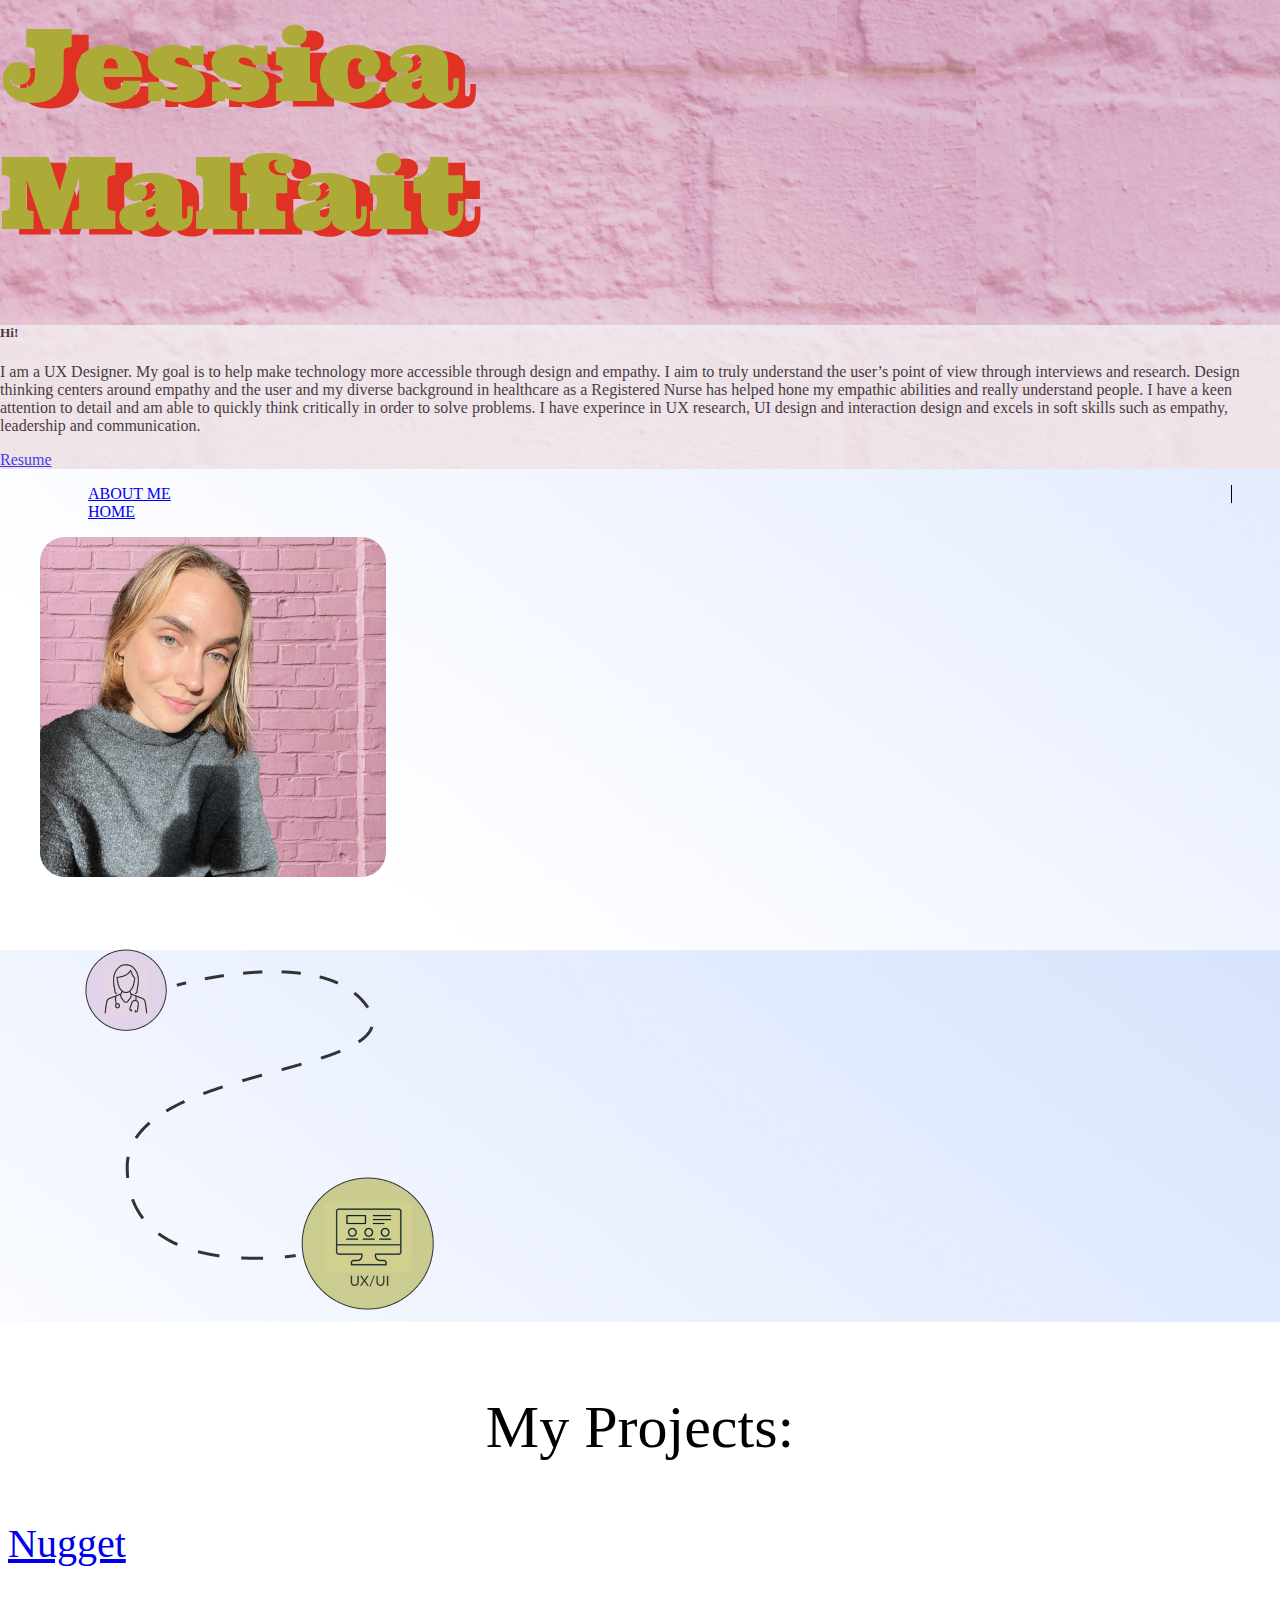
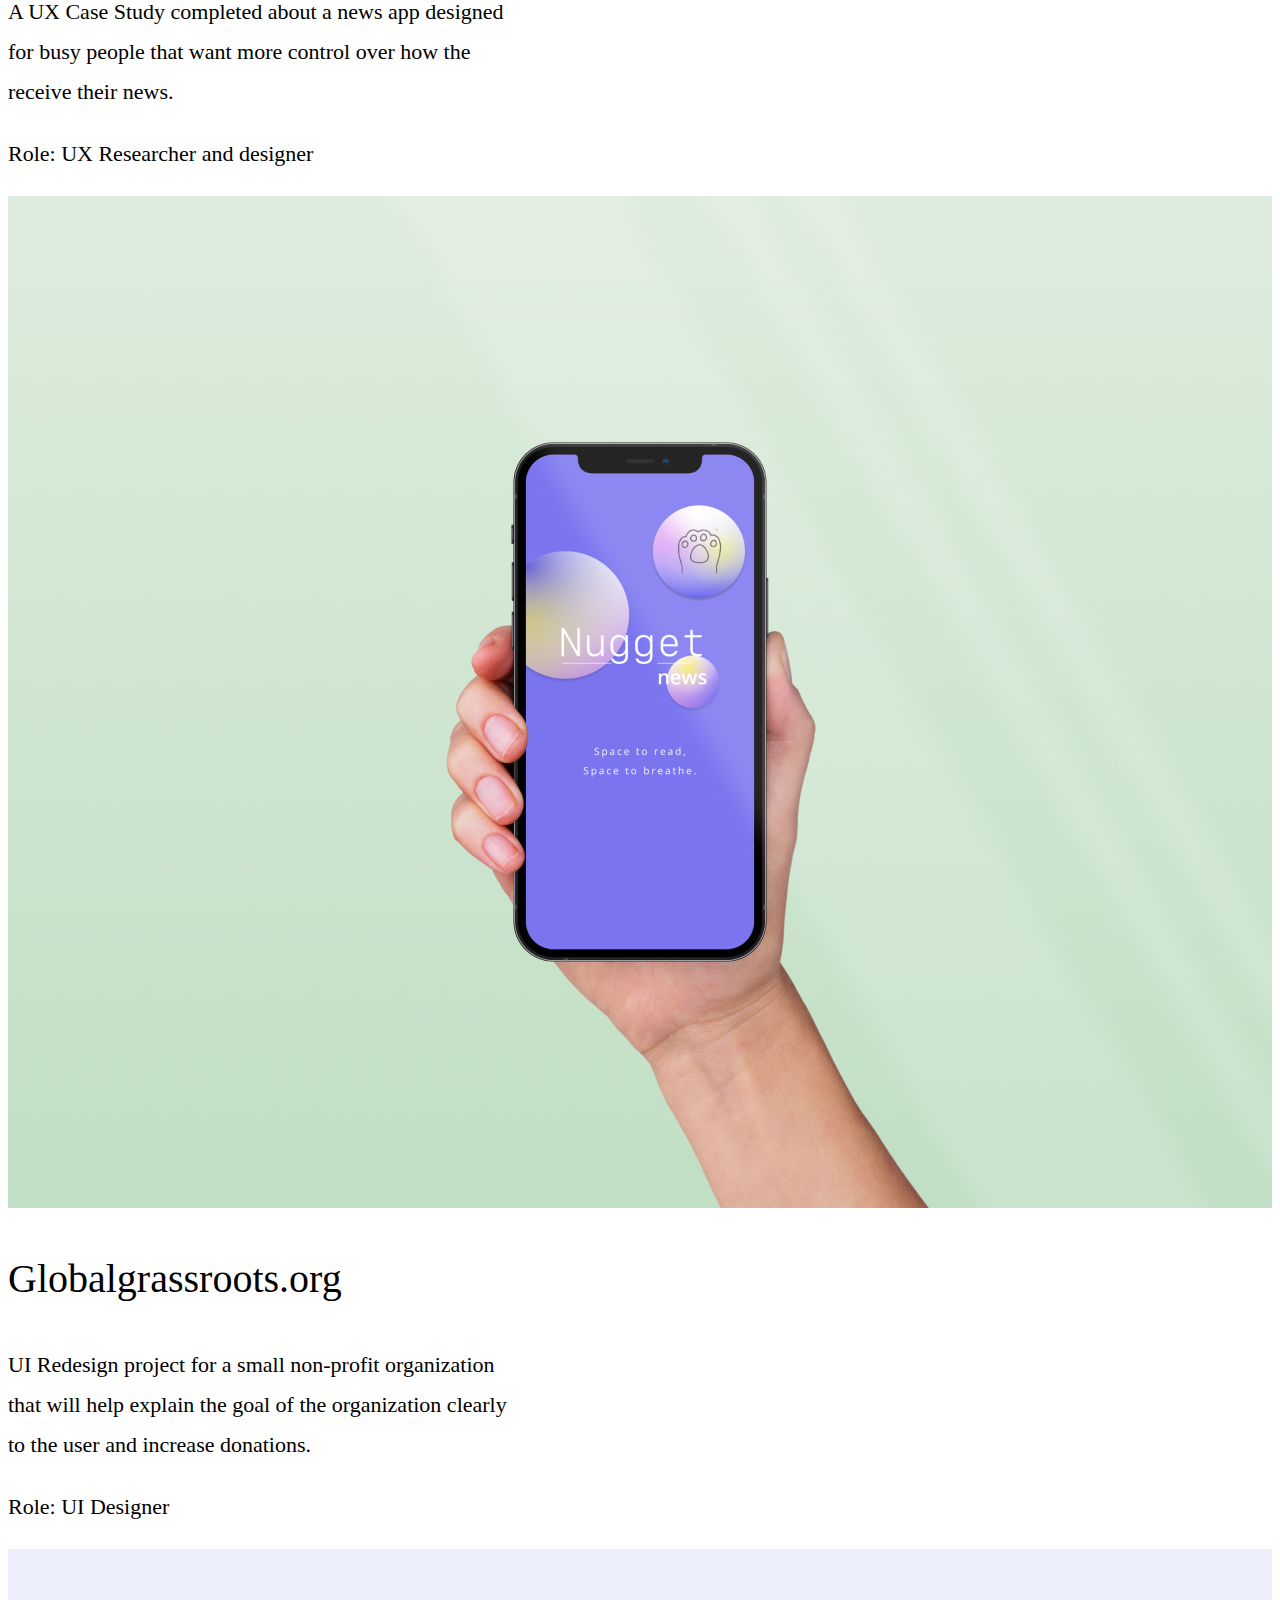
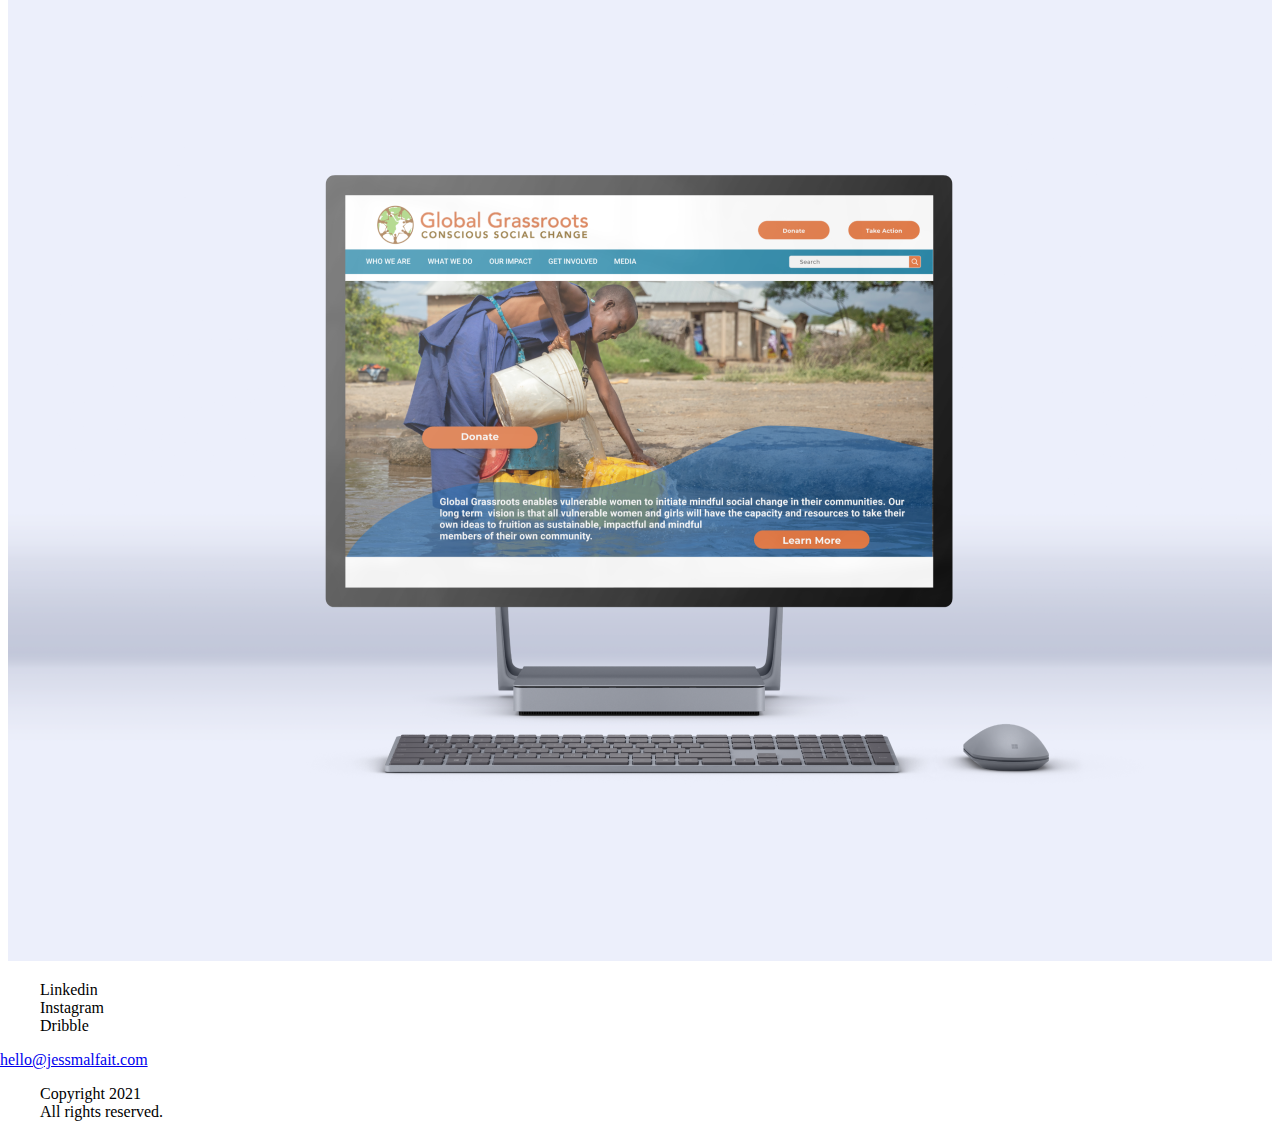
<file: index.html>
<!DOCTYPE html>
<html>
    <head>

        <!-- Bootstrap CSS -->
        <link href="https://cdn.jsdelivr.net/npm/bootstrap@5.0.0/dist/css/bootstrap.min.css" rel="stylesheet" integrity="sha384-wEmeIV1mKuiNpC+IOBjI7aAzPcEZeedi5yW5f2yOq55WWLwNGmvvx4Um1vskeMj0" crossorigin="anonymous">
    
        <script src="https://ajax.googleapis.com/ajax/libs/jquery/3.5.1/jquery.min.js"></script>
        <link rel="stylesheet" href="assets/css/style.css">
        <link rel="stylesheet" href="assets/css/nugget.css">
        <title></title>
    </head>
    <body>
        
        <div class="container-fluid header-container">
             

            <div class="row flex-nowrap">
                       <!-- Nav -->
         
                <!-- Left header column -->
                <div class="col-md-8 left-header-col">
                    <div class="card border-0 bg-transparent">
                        <img class="card-img-top" src="assets/images/Jessica_Malfait.svg"/>

                        <div class="header-body card-body bg-light mb-5 ml-5 w-50">
                            <h5 class="card-title">
                                Hi!
                            </h5>
                            <p class="card-text">
                                I am a UX Designer. My goal is to help make technology more accessible through design and empathy. I aim to truly understand the user’s point of view through interviews and research. Design thinking centers around empathy and the user and my diverse background in healthcare as a Registered Nurse has helped hone my empathic abilities and really understand people. I have a keen attention to detail and am able to quickly think critically in order to solve problems. I have experince in UX research, UI design and interaction design and excels in soft skills such as empathy, leadership and communication.
                            </p>
                            <a href="#" class="btn btn-dark">Resume</a>

                        </div>
                    </div>

                </div>

                <div class="col">
                      <!-- Nav -->
                    <nav class="navbar">
                        <ul class="nav justify-content-end">
                        <li class="nav-item">
                            <a class="nav-link text-dark fs-3" href="index.html">ABOUT ME</a>
                        </li>
                        <li class="nav-item">
                            <a class="nav-link text-dark fs-3" href="index.html">HOME</a>
                        </li>
                        </ul>
                    </nav>

                    <!-- Headshot -->
                    <figure class="figure">
                        <img src="assets/images/portfolio_headshot.png" class="figure-img img-fluid" alt="headshot"/>
                    </figure>
                    <!-- Journey -->
                    <figure class="figure">
                        <img src="assets/images/journey_image.png" class="figure-img img-fluid" alt="journey"/>
                    </figure>
                </div>
            </div>
        </div>
        <!-- start ABOUT ME section -->
        <div class="box" id="about-me-section-box">   
            <div id="about-intro">Hi!</div>  
            <div class="two-column-grid-1"> 
                <div class="project-content">
                    I am a UX Designer. My goal is to help make technology more accessible
                    through design and empathy. I aim to truly understand the user’s point of 
                    view through interviews and research. Design thinking centers around empathy 
                    and the user and my diverse background in healthcare as a registered nurse has
                    helped hone my empathic abilities and really understand people. I have a keen attention 
                    to detail and am able to quickly think critically in order to solve problems. I have 
                    experince in ux research, ui design and interaction design and excels in soft 
                    skills such as empathy, leadership and communication. 
                </div>
                <div id="about-me-image">
                    <img src="assets/images/placeholder.png" alt="placeholder image for portrait." width="632" height="506"/>

                </div>
            </div>
        </div>
        <!-- end ABOUT ME section -->

            <!-- Projects Section -->
        <div class="box" id="projects-section-box">
            <!-- Title -->
            <div class="project-title-1">
                My Projects:
            </div>
            
            <div class="container">

                <!-- start project 1 -->
                <div class="row mb-3">
                   <div class="col"> 
                    <div class="project-title-2">
                        <a href="nugget.html">Nugget</a>
                    </div>
                        <div class="project-content">
                            <p>A UX Case Study completed about a news app designed for busy people that want more 
                                control over how the receive their news.</p>
                        </div>
                        <div class="project-content">
                            <p>Role: UX Researcher and designer</p>
                        </div>
                    </div>   
                
                <div class="col">
                    <img src="assets/images/NuggetApp 1.png" alt="Nugget App Welcome page" class="img-fluid"/>
                </div>  
            </div>
                
                <!-- start project 2 -->
                <div class="row mt-5 mb-5">
                   <div class="col"> 
                    <div class="project-title-2">
                        <p>Globalgrassroots.org</p>
                    </div>
                        <div class="project-content">
                            <p>UI Redesign project for a small non-profit organization that will help explain the goal of
                            the organization clearly to the user and increase donations.</p>
                        </div>
                        <div class="project-content">
                            <p>Role: UI Designer</p>
                        </div>
                    </div>   
                
                    <div class="col">
                        <img src="assets/images/Globalgrassroots 1.png" alt="Globalgrassroots redesign homepage" class="img-fluid"/>
                    </div> 
                </div>    
            </div>
        </div>        
    
    <!-- Begin footer -->
    <footer>
        <div class="container">
          <div class="row mt-2 justify-content-center">
            <div class="col-sm-4">
              <ul>
                <li>Linkedin</li>
                <li>Instagram</li>
                <li >Dribble</li>
              </ul>
            </div>
            <div class="col-sm-4 text-center">
              <a href="mailto:hello@jessmalfait.com" target="_blank" class="btn btn-link">hello@jessmalfait.com</a>
            </div>
            <div class="col-sm-4 text-end">
              <ul>
                <li>Copyright 2021</li>
                <li>All rights reserved.</li>
              </ul>
            </div>
          </div>
        </div>
      </footer>
    </body>
    <!-- Load local js files here -->
    <script src="assets/js/index.js"></script>
    <!-- Bootstrap -->
    <script src="https://cdn.jsdelivr.net/npm/bootstrap@5.0.0/dist/js/bootstrap.bundle.min.js" integrity="sha384-p34f1UUtsS3wqzfto5wAAmdvj+osOnFyQFpp4Ua3gs/ZVWx6oOypYoCJhGGScy+8" crossorigin="anonymous"></script>
</html>
</file>
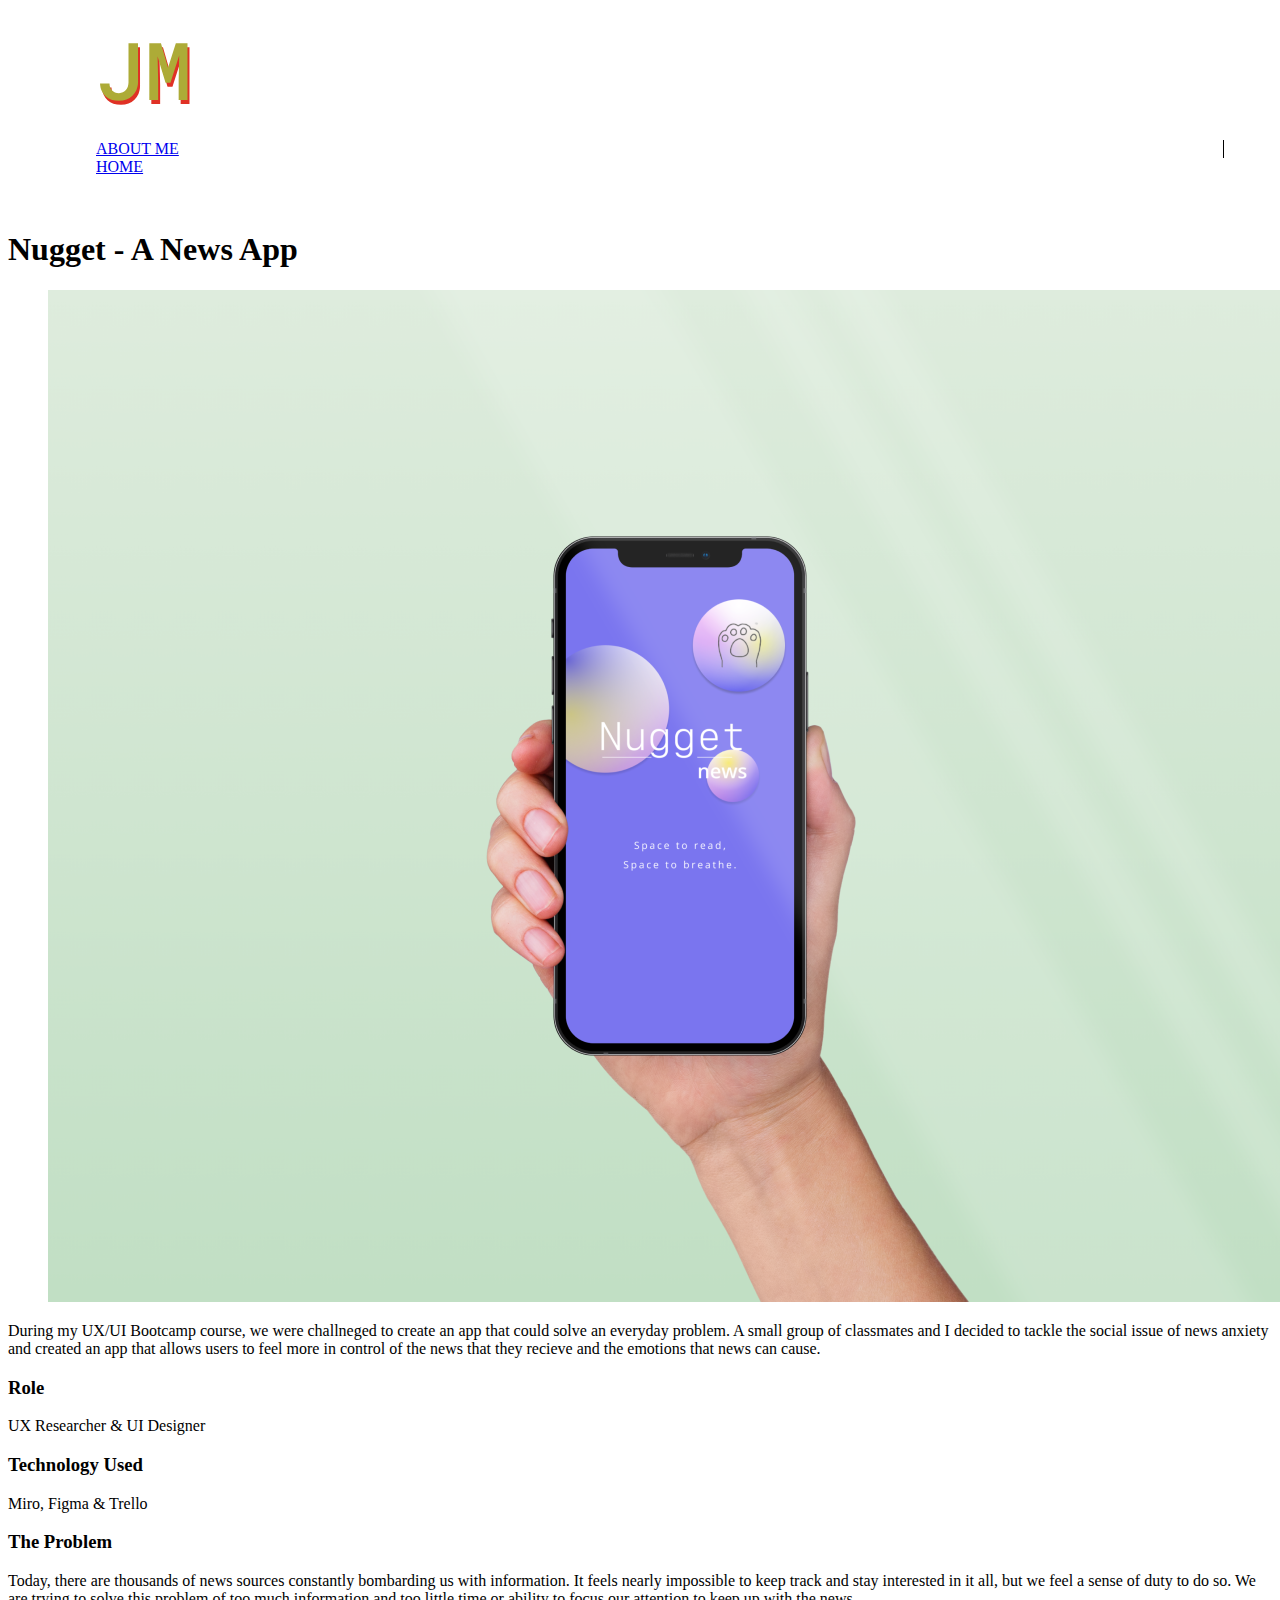
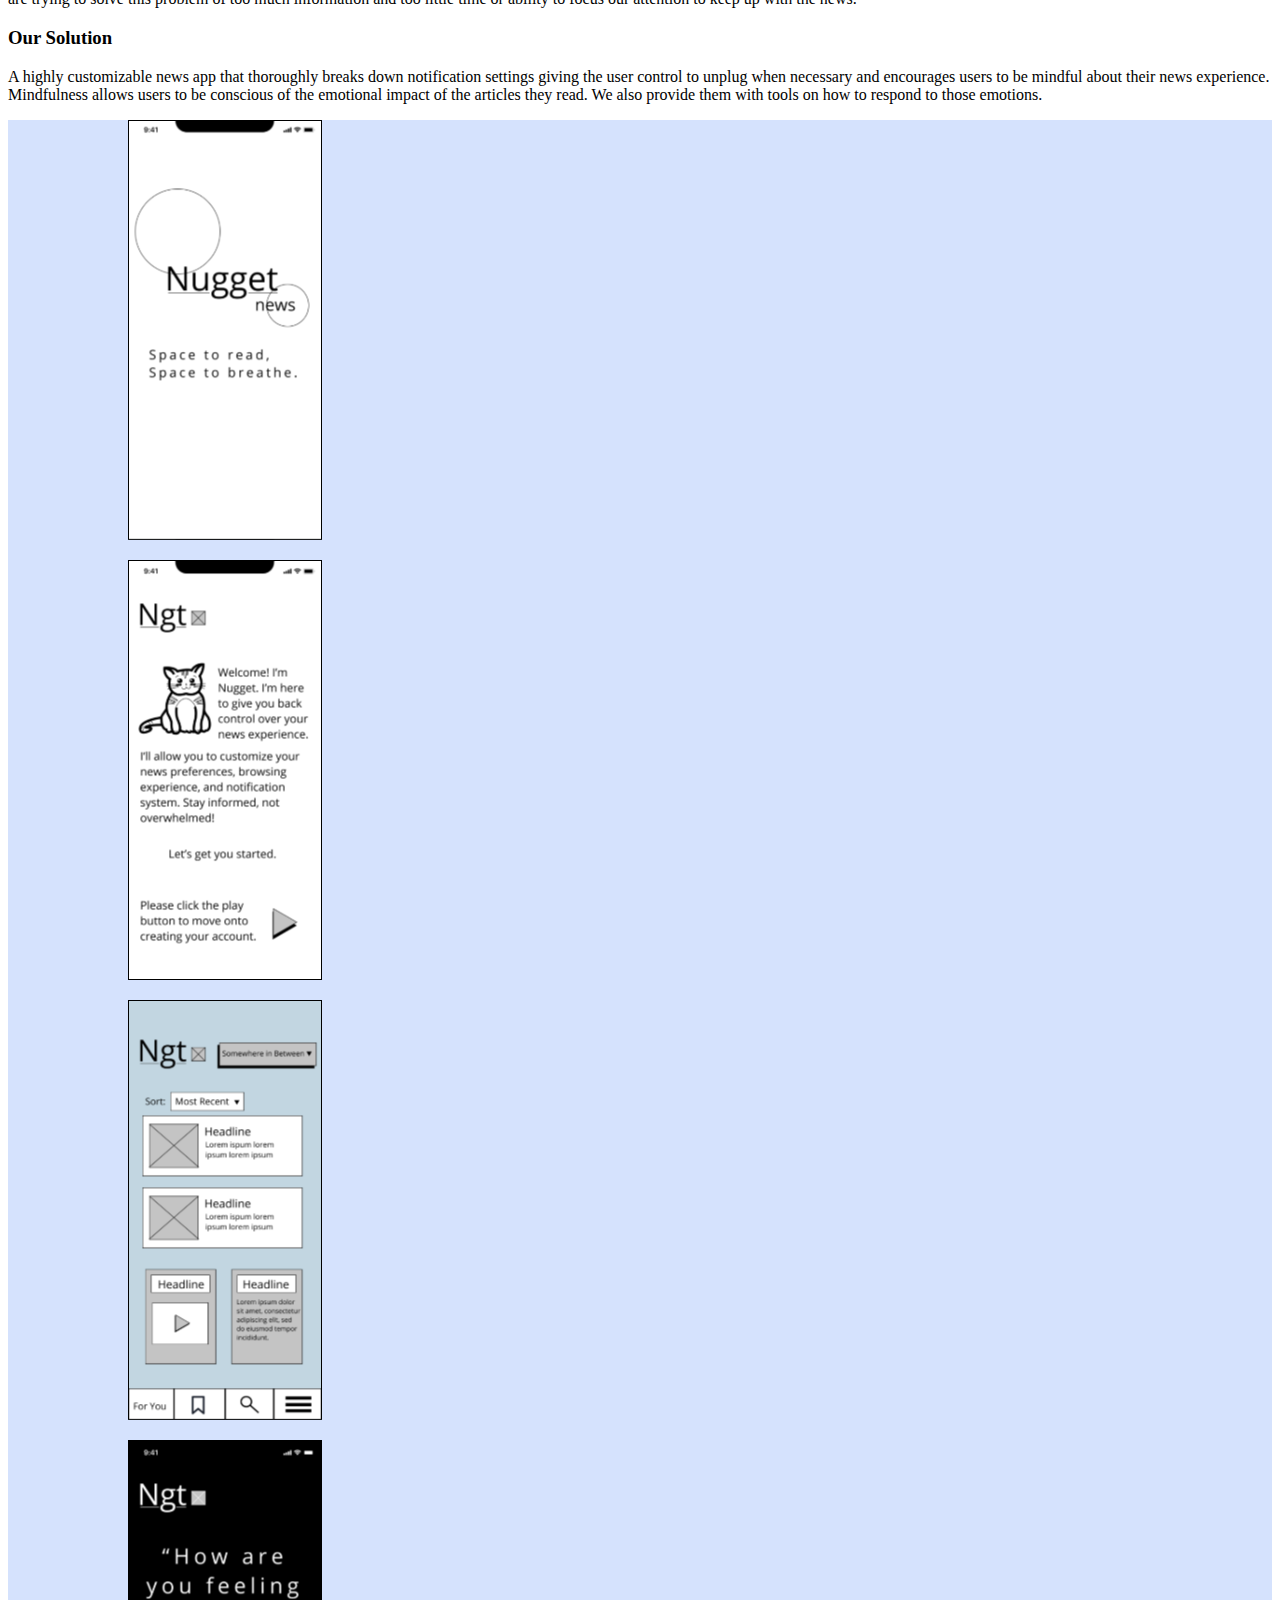
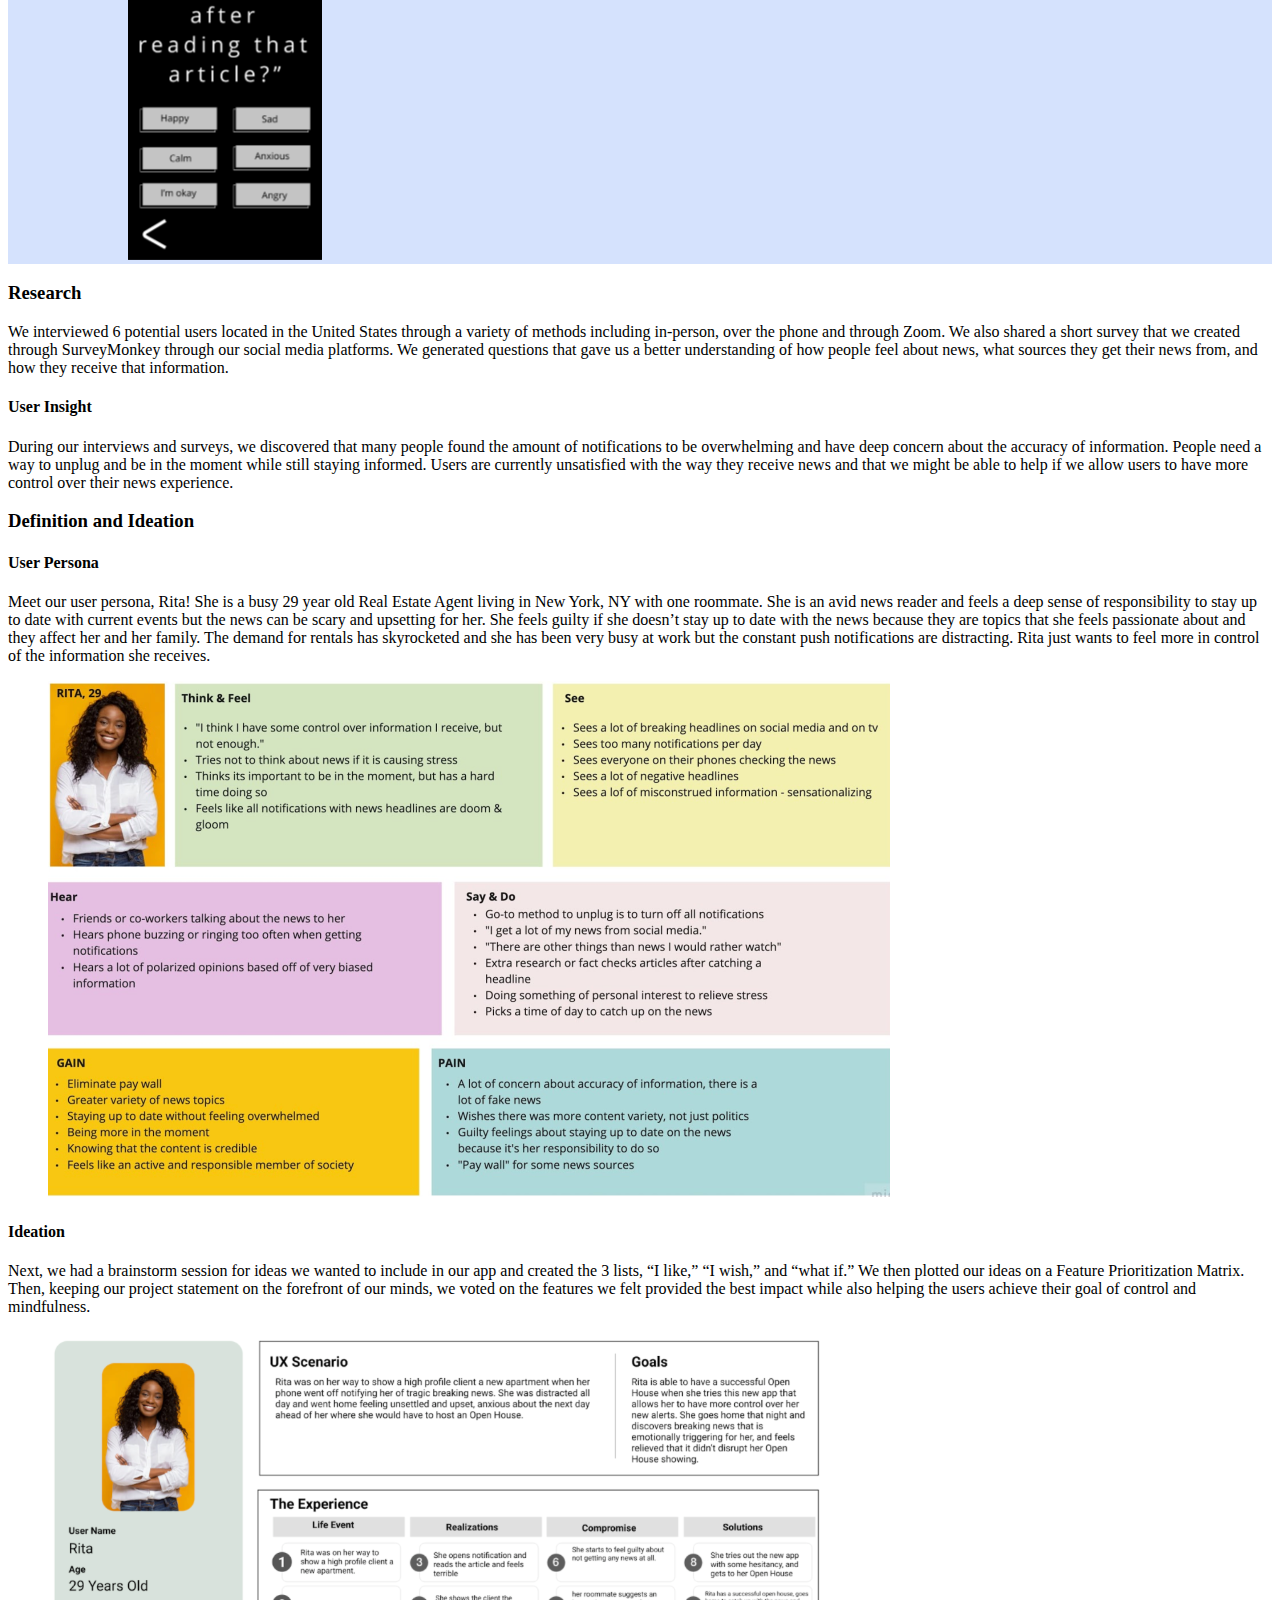
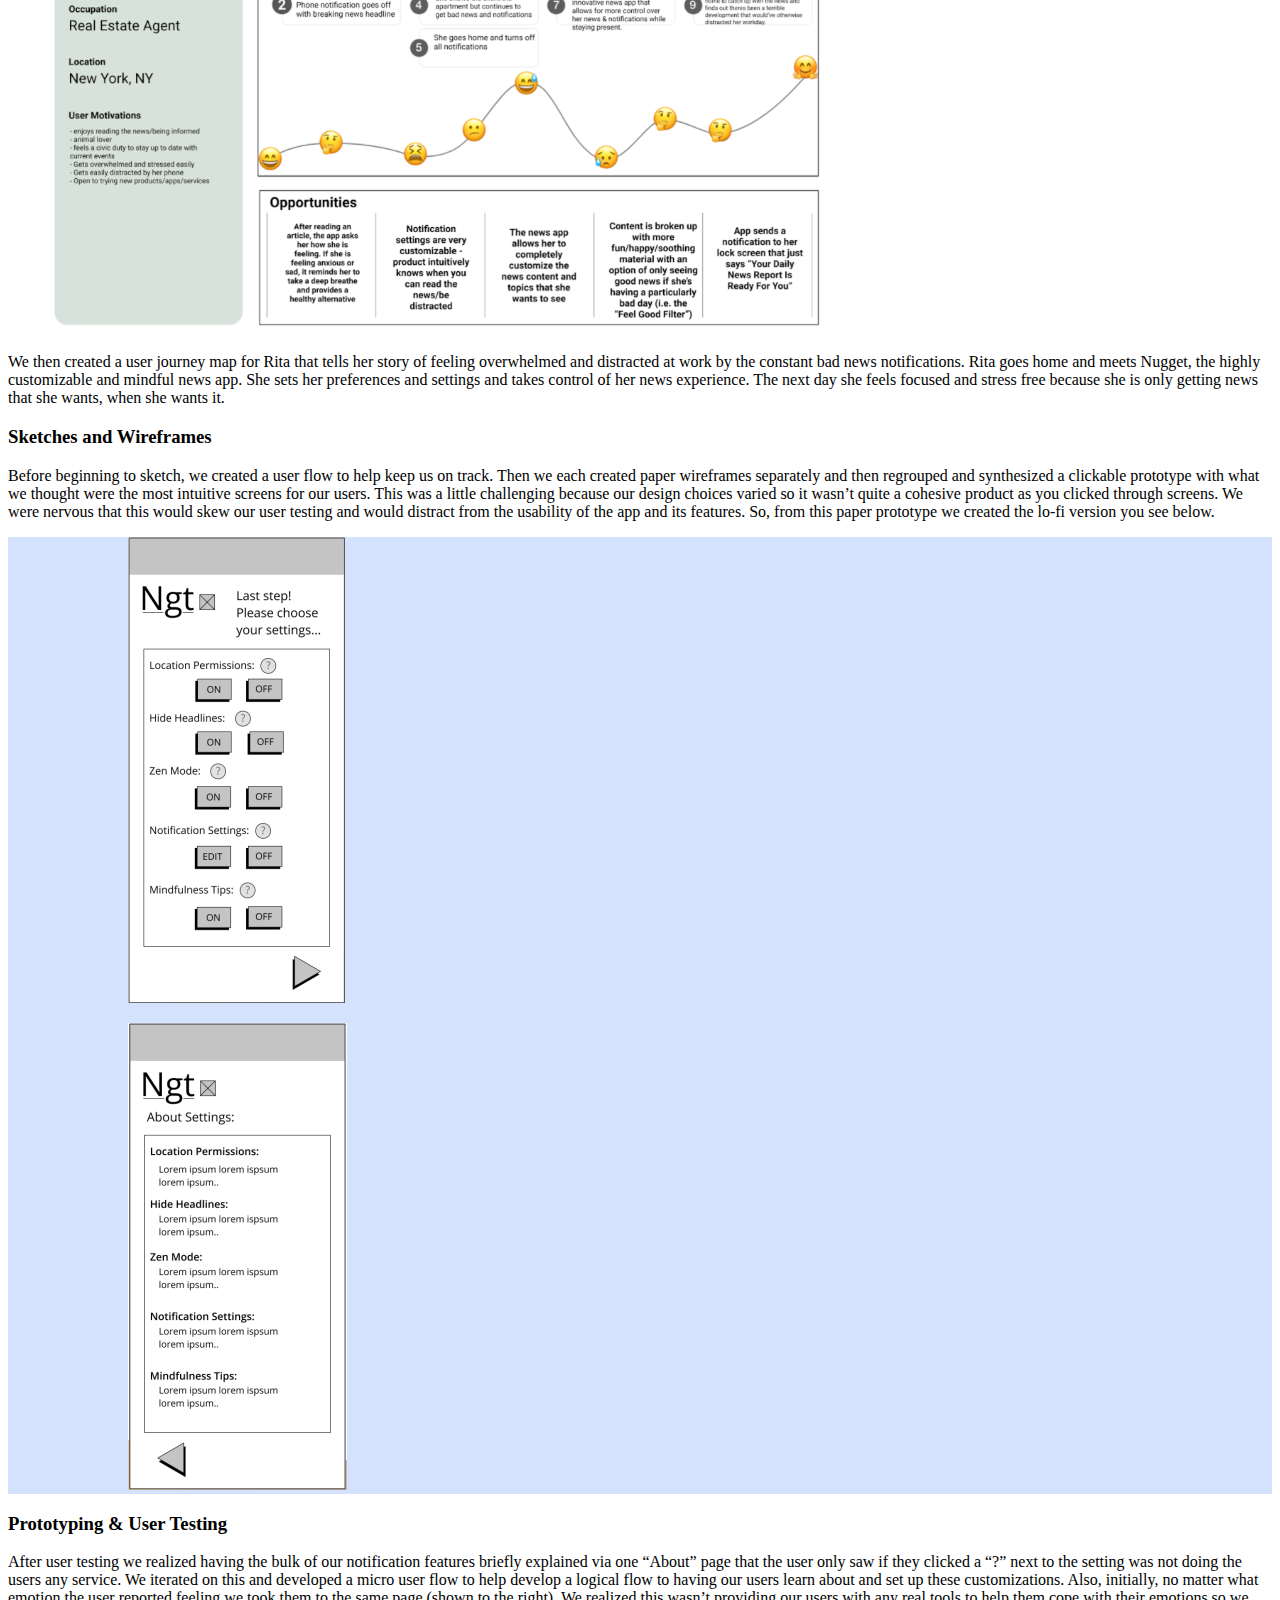
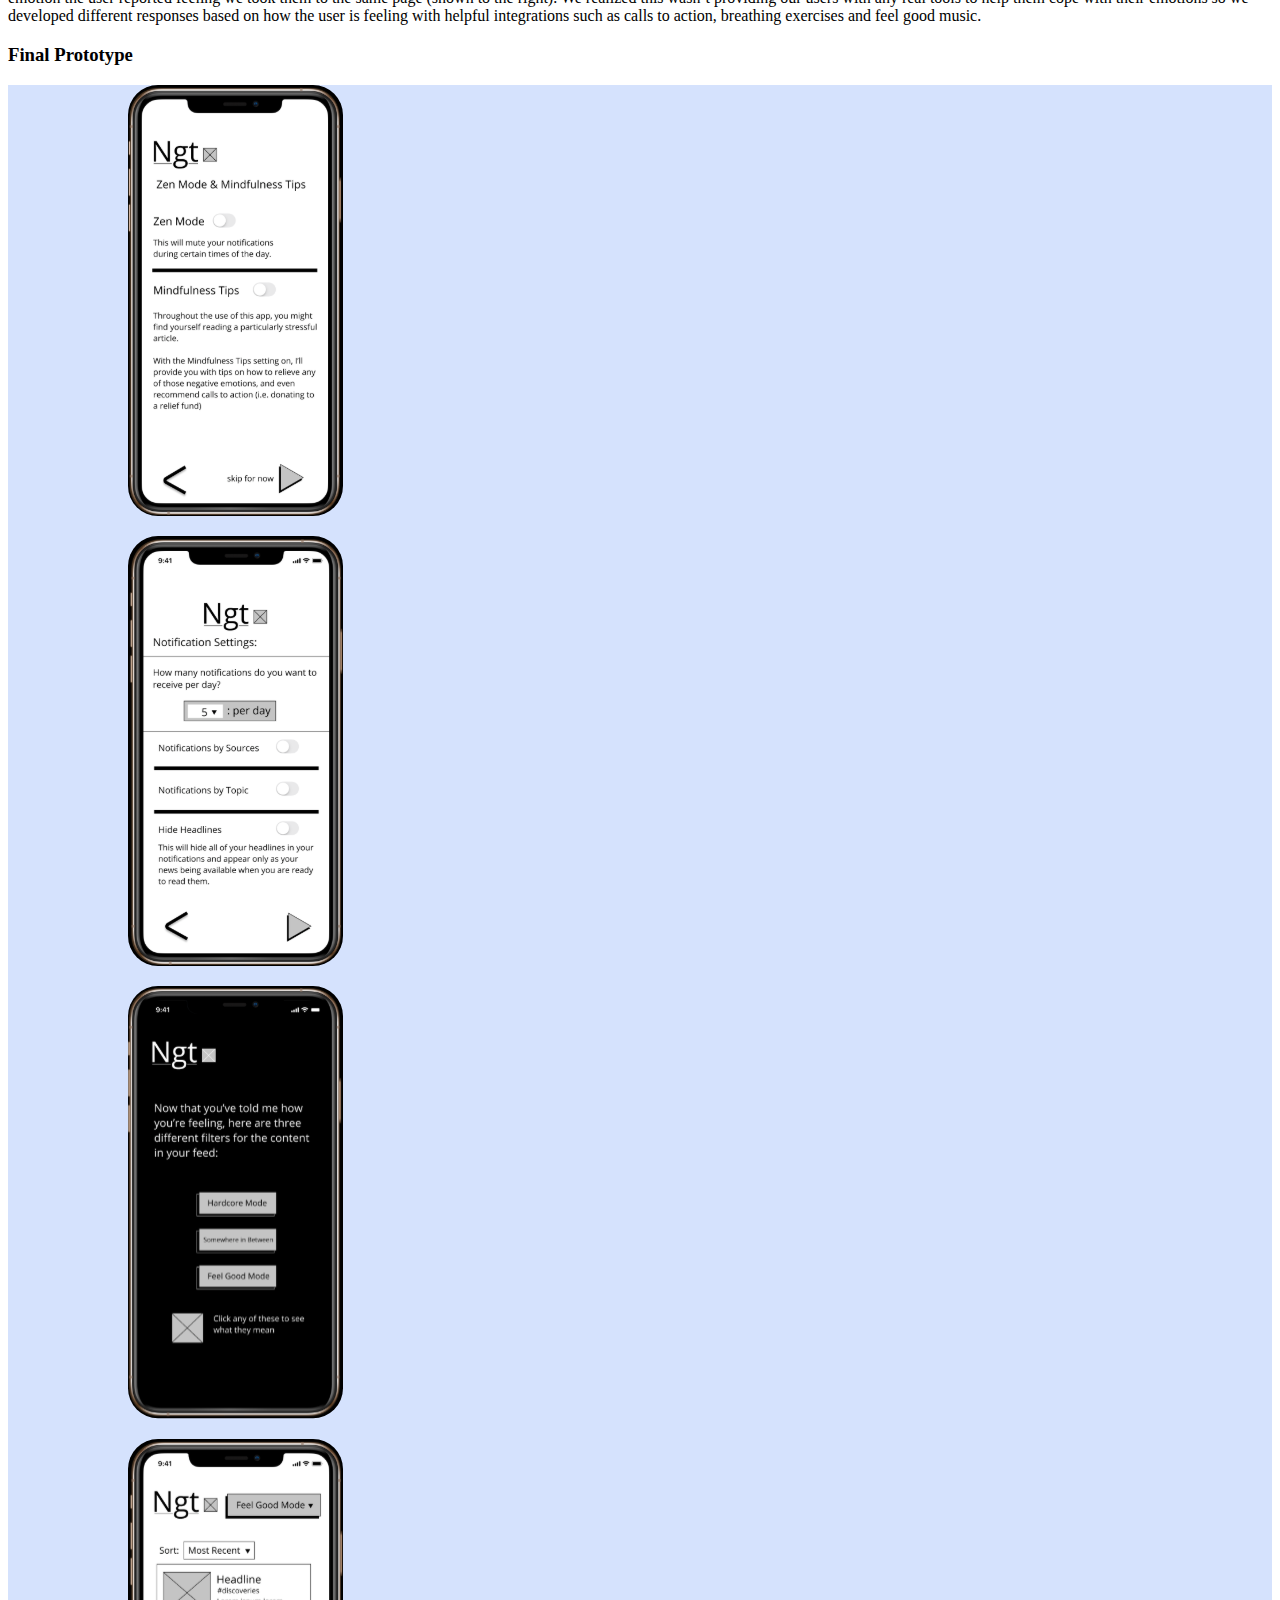
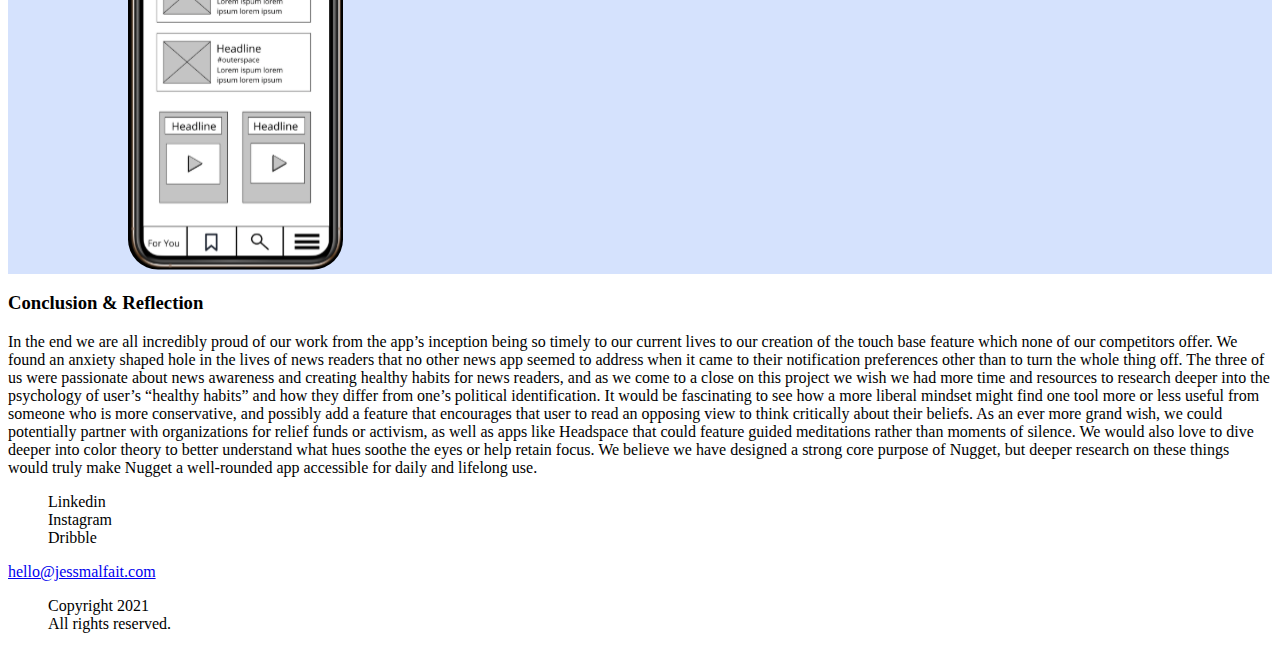
<file: nugget.html>
<!doctype html>
<html lang="en">
  <head>
    <!-- Required meta tags -->
    <meta charset="utf-8">
    <meta name="viewport" content="width=device-width, initial-scale=1">

    <!-- Bootstrap CSS -->
    <link href="https://cdn.jsdelivr.net/npm/bootstrap@5.0.0/dist/css/bootstrap.min.css" rel="stylesheet" integrity="sha384-wEmeIV1mKuiNpC+IOBjI7aAzPcEZeedi5yW5f2yOq55WWLwNGmvvx4Um1vskeMj0" crossorigin="anonymous">

    <!-- Googe Fonts -->
    <link rel="preconnect" href="https://fonts.gstatic.com">
    <link href="https://fonts.googleapis.com/css2?family=Roboto+Mono:wght@500&display=swap" rel="stylesheet">

    <!-- Custom CSS -->
    <link rel="stylesheet" href="assets/css/nugget.css">

    <title>Jess M.</title>
  </head>

  <body>

      <!-- Nav -->
    <nav class="navbar">

      <ul class="nav">
        <li class="nav-item nav-item-logo-left">
          <img src="assets/images/nav_name_logo.svg" alt="nav_name_logo"/>
        </li>
      </ul>

      <ul class="nav justify-content-end">
        <li class="nav-item">
            <a class="nav-link text-dark fs-3" href="index.html">ABOUT ME</a>
        </li>
        <li class="nav-item">
          <a class="nav-link text-dark fs-3" href="index.html">HOME</a>
      </li>
      </ul>
    </nav>
    <br/>

    <!-- Introduction -->
    <div class="jumbotron jumbotron-fluid mt-2">
      <div class="container">
        <h1 class="display-4 case-intro-text">Nugget - A News App</h1>
      </div>
    </div>

    <!-- Figure -->
    <div class="container mt-6">
      <div class="row justify-content-center mt-5">
        <div class="col-6">
          <figure class="figure">
            <img src="assets/images/NuggetApp_1.png" alt="nugget app" class="figure-img img-fluid"/>
          </figure>
        </div>
          <figcaption class="figure-caption text-center .text-nowrap">
            During my UX/UI Bootcamp course, we were challneged to create an app that could solve an everyday problem. A small group of classmates and I decided to tackle the social issue of news anxiety and created an app that allows users to feel more in control of the news that they recieve and the emotions that news can cause.
          </figcaption>
      </div>
    </div>

    <!-- Case Study -->
    <div class="container">

      <div class="row mt-5 mb-5">
          <h3>Role</h3>
          <p>UX Researcher & UI Designer</p>
      </div>


      <div class="row mt-5 mb-5">
          <h3>Technology Used</h3>
          <p>Miro, Figma & Trello</p>
      </div>

      <div class="row mt-5 mb-5">
        <h3>The Problem</h3>
        <p>Today, there are thousands of news sources constantly bombarding us with information. It feels nearly impossible to keep track and stay interested in it all, but we feel a sense of duty to do so. We are trying to solve this problem of too much information and too little time or ability to focus our attention to keep up with the news.</p>
      </div>

      <div class="row mt-5 mb-5">
        <h3>Our Solution</h3>
        <p>A highly customizable news app that thoroughly breaks down notification settings giving the user control to unplug when necessary and encourages users to be mindful about their news experience. Mindfulness allows users to be conscious of the emotional impact of the articles they read. We also provide them with tools on how to respond to those emotions.</p>
      </div>

      <div class="container pt-2 pb-2 app-images-container">
        <div class="row mt-5 mb-5">
              <div class="col">
                <figure class="figure">
                  <img src="assets/images/nugget_hifi_1.svg" class="figure-img img-fluid" alt="nugget app 1"/>
                </figure>
              </div>
              <div class="col">
                <figure class="figure">
                  <img src="assets/images/nugget_hifi_2.svg" class="figure-img img-fluid" alt="nugget app 1"/>
                </figure>
              </div>
              <div class="col">
                <figure class="figure">
                  <img src="assets/images/nugget_hifi_3.svg" class="figure-img img-fluid" alt="nugget app 1"/>
                </figure>
              </div>
              <div class="col">
                <figure class="figure">
                  <img src="assets/images/nugget_hifi_4.svg" class="figure-img img-fluid" alt="nugget app 1"/>
                </figure>
              </div>
        </div>
      </div>

      <div class="row mt-5 mb-5">
        <h3>Research</h3>
        <p>We interviewed 6 potential users located in the United States through a variety of methods including in-person, over the phone and through Zoom. We also shared a short survey that we created through SurveyMonkey through our social media platforms. We generated questions that gave us a better understanding of how people feel about news, what sources they get their news from, and how they receive that information.</p>
      </div>

      <div class="row mt-5 mb-5">
        <h4>User Insight</h4>
        <p>During our interviews and surveys, we discovered that many people found the amount of notifications to be overwhelming and have deep concern about the accuracy of information. People need a way to unplug and be in the moment while still staying informed. Users are currently unsatisfied with the way they receive news and that we might be able to help if we allow users to have more control over their news experience.</p>
      </div>

      <div class="row mt-5 mb-1">
        <h3>Definition and Ideation</h3>
      </div>
      <div class="row mt-2 mb-5">
        <h4>User Persona</h4>
        <p>Meet our user persona, Rita! She is a busy 29 year old Real Estate Agent living in New York, NY with one roommate. She is an avid news reader and feels a deep sense of responsibility to stay up to date with current events but the news can be scary and upsetting for her. She feels guilty if she doesn’t stay up to date with the news because they are topics that she feels passionate about and they affect her and her family. The demand for rentals has skyrocketed and she has been very busy at work but the constant push notifications are distracting. Rita just wants to feel more in control of the information she receives.</p>
      </div>

      <div class="row justify-content-center mt-5">
        <div class="col-8">
          <figure class="figure">
            <img src="assets/images/user_persona.svg" alt="user persona" class="figure-img img-fluid"/>
          </figure>
        </div>
      </div>


      <div class="row mt-5 mb-5">
        <h4>Ideation</h4>
        <p>Next, we had a brainstorm session for ideas we wanted to include in our app and created the 3 lists, “I like,” “I wish,” and “what if.” We then plotted our ideas on a Feature Prioritization Matrix. Then, keeping our project statement on the forefront of our minds, we voted on the features we felt provided the best impact while also helping the users achieve their goal of control and mindfulness.</p>
      </div>

      <div class="row justify-content-center mt-5">
        <div class="col-8">
          <figure class="figure">
            <img src="assets/images/user_journey_map.svg" alt="user persona" class="figure-img img-fluid"/>
          </figure>
        </div>
      </div>

      <div class="row mt-5 mb-5">
        <p>We then created a user journey map for Rita that tells her story of feeling overwhelmed and distracted at work by the constant bad news notifications. Rita goes home and meets Nugget, the highly customizable and mindful news app. She sets her preferences and settings and takes control of her news experience. The next day she feels focused and stress free because she is only getting news that she wants, when she wants it.</p>
      </div>

      <div class="row mt-5 mb-5">
        <h3>Sketches and Wireframes</h3>
        <p>Before beginning to sketch, we created a user flow to help keep us on track. Then we each created paper wireframes separately and then regrouped and synthesized a clickable prototype with what we thought were the most intuitive screens for our users. This was a little challenging because our design choices varied so it wasn’t quite a cohesive product as you clicked through screens. We were nervous that this would skew our user testing and would distract from the usability of the app and its features. So, from this paper prototype we created the lo-fi version you see below. </p>
      </div>
  
        <div class="container pt-2 pb-2 app-images-container">
          <div class="row mt-5 mb-5 justify-content-center">
                <div class="col-md-4">
                  <figure class="figure">
                    <img src="assets/images/nugget_lofi_1.svg" class="figure-img img-fluid" alt="nugget app lo-fi"/>
                  </figure>
                </div>
                <div class="col-md-4">
                  <figure class="figure">
                    <img src="assets/images/nugget_lofi_2.svg" class="figure-img img-fluid" alt="nugget app lo-fi"/>
                  </figure>
                </div>
          </div>
        </div>

        <div class="row mt-5 mb-5">
          <h3>Prototyping & User Testing</h3>
          <p>After user testing we realized having the bulk of our notification features briefly explained via one “About” page that the user only saw if they clicked a “?” next to the setting was not doing the users any service. We iterated on this and developed a micro user flow to help develop a logical flow to having our users learn about and set up these customizations. Also, initially, no matter what emotion the user reported feeling we took them to the same page (shown to the right). We realized this wasn’t providing our users with any real tools to help them cope with their emotions so we developed different responses based on how the user is feeling with helpful integrations such as calls to action, breathing exercises and feel good music.</p>
        </div>
        <div class="row mt-5 mb-3">
          <h3>Final Prototype</h3>
        </div>

        <div class="container pt-2 pb-2 app-images-container">
          <div class="row mt-5 mb-5">
                <div class="col">
                  <figure class="figure">
                    <img src="assets/images/nugget_iphone_1.svg" class="figure-img img-fluid" alt="nugget app 1"/>
                  </figure>
                </div>
                <div class="col">
                  <figure class="figure">
                    <img src="assets/images/nugget_iphone_2.svg" class="figure-img img-fluid" alt="nugget app 1"/>
                  </figure>
                </div>
                <div class="col">
                  <figure class="figure">
                    <img src="assets/images/nugget_iphone_3.svg" class="figure-img img-fluid" alt="nugget app 1"/>
                  </figure>
                </div>
                <div class="col">
                  <figure class="figure">
                    <img src="assets/images/nugget_iphone_4.svg" class="figure-img img-fluid" alt="nugget app 1"/>
                  </figure>
                </div>
          </div>
        </div>

        <div class="row mt-5 mb-5">
          <h3>Conclusion & Reflection</h3>
          <p>In the end we are all incredibly proud of our work from the app’s inception being so timely to our current lives to our creation of the touch base feature which none of our competitors offer. We found an anxiety shaped hole in the lives of news readers that no other news app seemed to address when it came to their notification preferences other than to turn the whole thing off. The three of us were passionate about news awareness and creating healthy habits for news readers, and as we come to a close on this project we wish we had more time and resources to research deeper into the psychology of user’s “healthy habits” and how they differ from one’s political identification. 

            It would be fascinating to see how a more liberal mindset might find one tool more or less useful from someone who is more conservative, and possibly add a feature that encourages that user to read an opposing view to think critically about their beliefs. 
            
            As an ever more grand wish, we could potentially partner with organizations for relief funds or activism, as well as apps like Headspace that could feature guided meditations rather than moments of silence. We would also love to dive deeper into color theory to better understand what hues soothe the eyes or help retain focus. 
            
            We believe we have designed a strong core purpose of Nugget, but deeper research on these things would truly make Nugget a well-rounded app accessible for daily and lifelong use. 
            </p>
        </div>

        <footer>
          <div class="container">
            <div class="row justify-content-center">
              <div class="col-sm-4">
                <ul>
                  <li>Linkedin</li>
                  <li>Instagram</li>
                  <li >Dribble</li>
                </ul>
              </div>
              <div class="col-sm-4 text-center">
                <a href="mailto:hello@jessmalfait.com" target="_blank" class="btn btn-link">hello@jessmalfait.com</a>
              </div>
              <div class="col-sm-4 text-end">
                <ul>
                  <li>Copyright 2021</li>
                  <li>All rights reserved.</li>
                </ul>
              </div>
            </div>
          </div>
        </footer>
        
    <script src="https://cdn.jsdelivr.net/npm/bootstrap@5.0.0/dist/js/bootstrap.bundle.min.js" integrity="sha384-p34f1UUtsS3wqzfto5wAAmdvj+osOnFyQFpp4Ua3gs/ZVWx6oOypYoCJhGGScy+8" crossorigin="anonymous"></script>
  </body>
</html>
</file>
<file: assets/css/style.css>
.info-banner {
    width: 100%;
    height: 1069px;
    left: 0px;
    top: 0px;
    background: #D5E2FD;
}    

.header-title-1 {
    padding-top: 7%;
    padding-left: 8%;
    font-family: Roboto Mono;
    font-style: normal;
    font-weight: normal;
    font-size: 60px;
    text-align: left;
    text-shadow: 2px 2px white;
}
   
.header-title-2 {
    font-family: Roboto Mono;
    font-style: normal;
    font-weight: normal;
    font-size: 60px;
    text-align: left;
    padding-top: 25%;
    padding-left: 20%;
    text-shadow: 2px 2px white;
}

.content {
    font-family: Lato;
    font-style: normal;
    font-weight: normal;
    font-size: 25px;
    color: #000000;
    text-align: left;
    width: 400px;
    padding-left: 15%;
}

.navigation-button {
    /* This controls how the button looks*/
    width: 250px;
    height: 74px;
    left: 1277px;
    top: 25px;
    font-family: Roboto Mono;
    font-style: normal;
    font-weight: normal;
    font-size: 40px;
    line-height: 53px;
    color: #000000;
    text-shadow: 2px 2px white;
} 

 #parent-button-info {
    width: 250px;
    height: 74px;
    left: 1550px;
    top: 25px;
    float: right;
}

#author {
    font-family: Roboto Mono;
    font-size: 130px;
    color: #000000;
    margin: 0px;
    padding-right: 25%;
    text-shadow: 4px 4px white;
}


#info-bubble1 {
    grid-column: col-start / span 8;
    grid-row: 1 / 6;
    /* padding-bottom: 25px; */
}

#info-bubble2 {
    grid-column: col-start 1 / span 9;
    grid-row: 5 / 9;
    padding-top: 10%;
    padding-left: 3.333%;
}

#info-bubble3 {
    grid-column: col-start 8 / span 5;
    grid-row: 3 / 7;
}

.two-column-grid-1 {
    display: grid;
    grid-template-columns: repeat(2, [col-start] 1fr);
    padding-top: 25px;
    row-gap: 50px;
}

.project-title-1 {
    font-family: Roboto Mono;
    font-style: normal;
    font-weight: normal;
    font-size: 60px;
    line-height: 79px;
    padding: 50px;
}

/* .inline-block {
    display: inline-block;
} */

.project-title-2 {
    font-family: Roboto Mono;
    font-style: normal;
    font-weight: normal;
    font-size: 40px;
    line-height: 53px;
    color: #000000;
}

.project-content {
    font-family: Lato;
    font-style: normal;
    font-weight: normal;
    font-size: 22px;
    line-height: 40px;
    color: #000000;
    width: 500px;
}

body {
    margin: 0;
}

#author-bubble {
    padding-right: 10px;
    padding-left: 10px;
    height: 696px;
    width: 978px;
    background-image: url('../images/author-image-bubble.svg');
}


#skills-bubble {
    height: 820px;
    width: 770px;
    background-image: url('../images/skills-image-bubble.svg');
    padding-top: 2%;
}

#skills-bubble-header {
    padding-top: 3.333%;
}

#contact-me-bubble {
    /* padding-bottom: 10%;
    padding-left: 15%; */
    height: 600px;
    width: 650px;
    background-image: url('../images/contact-bubble2.svg');
    padding-top: 5%;
}

.svg-container {
    background-repeat: no-repeat;
}

/* .info-container {
    padding-top: 13.33%;
} */

.box {
    display: flex;
    flex-direction: column;
    align-items: center;
    box-sizing: border-box;
}

.header-row {
    margin: auto;
}

.wrapper {
    display: grid;
    grid-template-columns: repeat(12, [col-start] 1fr);
}

.info-bubble {
    text-align: center;
}

#info-bubble2 {
    padding-top: 5%;
}

.no-bullet-list {
    list-style-type: none;
}
.two-column-left-first-row {
    grid-column: col-start 1 / span 1;
    grid-row: 1 / 2;
}
.two-column-left-second-row {
    grid-column: col-start 1 / span 1;
    grid-row: 2 / 2;
}
.two-column-right-first-row {
    grid-column: col-start 2 / span 1;
    grid-row: 1 / 2;
}
.two-column-right-second-row {
    grid-column: col-start 2 / span 1;
    grid-row: 2 / 2;
}
.footer-block-grid {
    display: grid;
    grid-template-columns: repeat(3, [col-start] 1fr);
    align-items: center;
    margin: 50px;
    column-gap: 33%;
}

#about-me-section-box {
    display: none;
}

#projects-section-box {
    display: flex;
}

#about-intro {
    padding-right: 67%;
    font-family: Roboto Mono;
    font-style: normal;
    font-weight: normal;
    font-size: 100px;
    color: #000000;
}


#navbar {
    grid-column: col-start 10 / span 3;
}


/* Header */
.header-container {
    background-image: url("../images/blue_bg_gradient.png");
    background-size: 100% auto;
}

.left-header-col {
    background-image: url("../images/brick_background.png");
}

.header-body {
    background-color: rgba(245, 245, 245, 1);
    opacity: .7;
}
</file>
<file: assets/css/nugget.css>
/* NAVIGATION */

/* .nav {
    padding-top: 3.33%;
    padding-right: 3.33%;
} */

/* Add a right border to each nav element */
.nav>li {
    border-right: 1px solid black;
}
/* Remove the border from the last item */
.nav>li:last-child{
    border: none;
 }

 .navbar {
     padding-left: 3em;
     padding-right: 3em;
 }

 .nav-item .case-intro-text{
    font-family: 'Roboto Mono', monospace;
 }

 .app-images-container {
     background-color: #D5E2FD;
     padding-left: 5em;
 }

 ul {
    list-style-type: none;
  }
</file>
